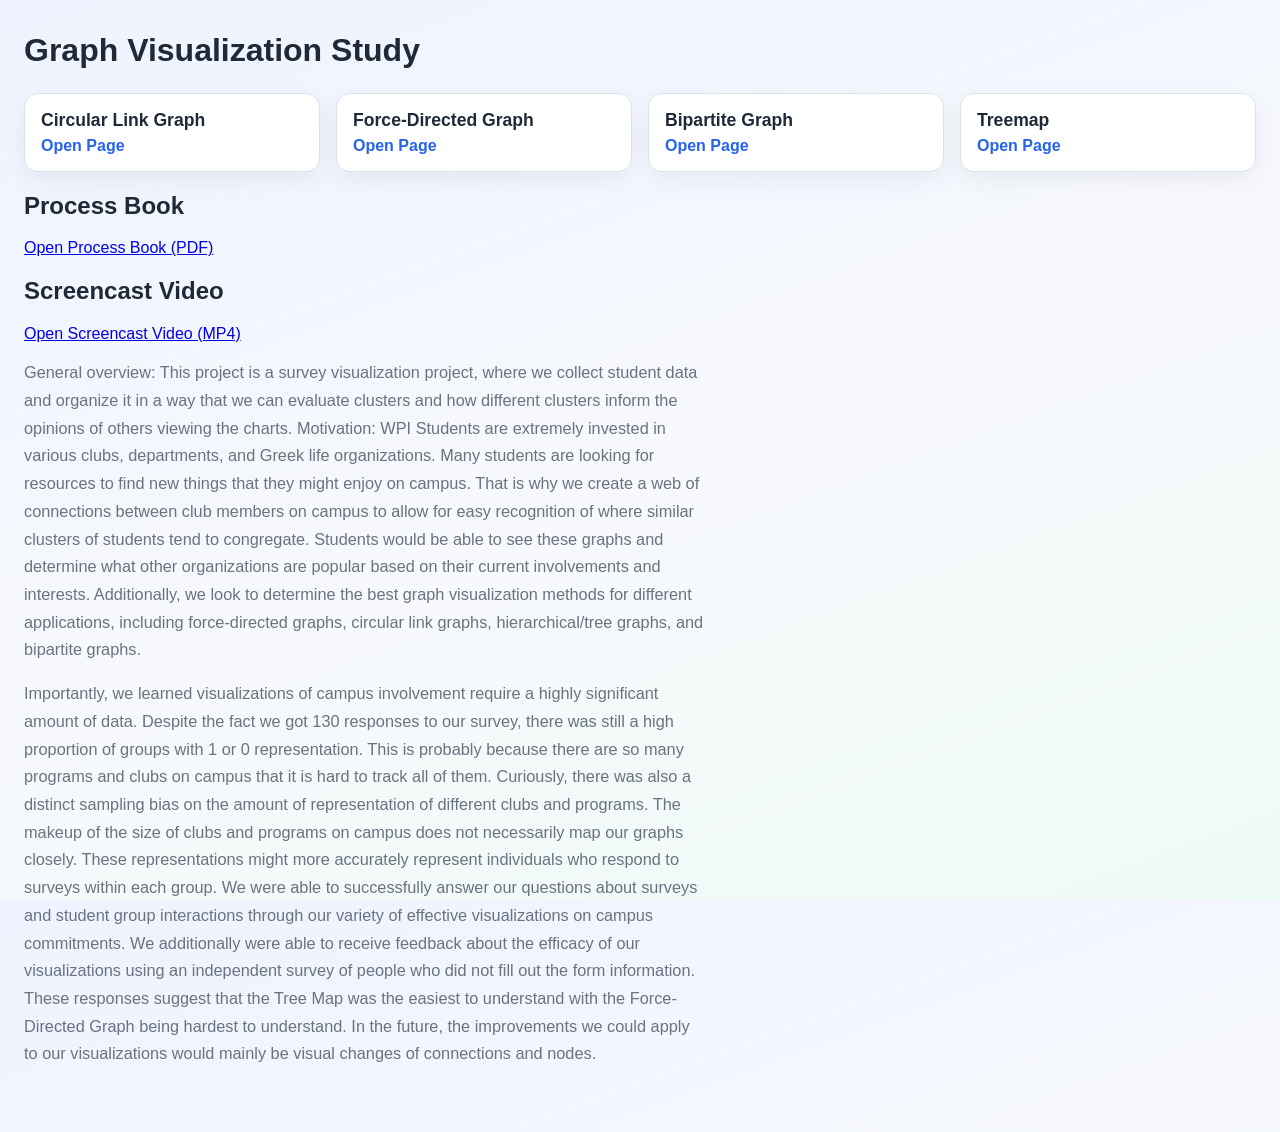
<file: index.html>
<!doctype html>
<html lang="en">
	<head>
		<meta charset="UTF-8" />
		<meta name="viewport" content="width=device-width, initial-scale=1.0" />
		<title>Graph Visualization Study</title>
		<link rel="icon" href="data:," />
		<link rel="stylesheet" href="styles.css" />
	</head>
	<body>
		<main class="page">
			<h1>Graph Visualization Study</h1>

			<section class="card-grid">
				<article class="card">
					<h2>Circular Link Graph</h2>
					<a href="circular-link.html" target="_blank">Open Page</a>
				</article>

				<article class="card">
					<h2>Force-Directed Graph</h2>
					<a href="force-directed.html" target="_blank">Open Page</a>
				</article>

				<article class="card">
					<h2>Bipartite Graph</h2>
					<a href="bipartite.html" target="_blank">Open Page</a>
				</article>

				<article class="card">
					<h2>Treemap</h2>
					<a href="treemap.html" target="_blank">Open Page</a>
				</article>
			</section>
			<article>
				<h2>Process Book</h2>
				<a href="Process%20Book.pdf" target="_blank" rel="noopener">Open Process Book (PDF)</a>
			</article>
			<article>
				<h2>Screencast Video</h2>
				<a href="screencast-recording.mov" target="_blank" rel="noopener">Open Screencast Video (MP4)</a>
			</article>
			<p>General overview: This project is a survey visualization project, where we collect student data and organize it in a way that we can evaluate clusters and how different clusters inform the opinions of others viewing the charts.
				Motivation: WPI Students are extremely invested in various clubs, departments, and Greek life organizations. Many students are looking for resources to find new things that they might enjoy on campus. That is why we create a web of connections between club members on campus to allow for easy recognition of where similar clusters of students tend to congregate. Students would be able to see these graphs and determine what other organizations are popular based on their current involvements and interests. Additionally, we look to determine the best graph visualization methods for different applications, including force-directed graphs, circular link graphs, hierarchical/tree graphs, and bipartite graphs.</p>
			<p>Importantly, we learned visualizations of campus involvement require a highly significant amount of data. Despite the fact we got 130 responses to our survey, there was still a high proportion of groups with 1 or 0 representation. This is probably because there are so many programs and clubs on campus that it is hard to track all of them. Curiously, there was also a distinct sampling bias on the amount of representation of different clubs and programs. The makeup of the size of clubs and programs on campus does not necessarily map our graphs closely. These representations might more accurately represent individuals who respond to surveys within each group. We were able to successfully answer our questions about surveys and student group interactions through our variety of effective visualizations on campus commitments. We additionally were able to receive feedback about the efficacy of our visualizations using an independent survey of people who did not fill out the form information. These responses suggest that the Tree Map was the easiest to understand with the Force-Directed Graph being hardest to understand. In the future, the improvements we could apply to our visualizations would mainly be visual changes of connections and nodes.</p>
		</main>
	</body>
</html>
</file>
<file: styles.css>
:root {
  --bg: #f7f9fc;
  --panel: #ffffff;
  --text: #1f2937;
  --muted: #6b7280;
  --accent: #2563eb;
  --border: #dbe3ef;
}

* {
  box-sizing: border-box;
}

html {
  height: 100%;
}

body {
  margin: 0;
  font-family: "Segoe UI", Tahoma, Geneva, Verdana, sans-serif;
  background: linear-gradient(160deg, #eef3ff 0%, #f7f9fc 55%, #eefaf6 100%);
  color: var(--text);
}

body.graph-view {
  width: 100vw;
  height: 100vh;
  overflow: hidden;
  background: #f8fbff;
}

.page {
  max-width: 1500px;
  margin: 0 auto;
  padding: 2rem 1.5rem 3rem;
}

h1 {
  margin: 0 0 0.5rem;
}

p {
  color: var(--muted);
  line-height: 1.7;
  font-size: 1.02rem;
  max-width: 75ch;
  margin-top: 1rem;
  margin-bottom: 1rem;
  text-wrap: balance;
  -webkit-font-smoothing: antialiased;
}

.card-grid {
  display: grid;
  grid-template-columns: repeat(auto-fit, minmax(240px, 1fr));
  gap: 1rem;
  margin-top: 1.5rem;
}

.card {
  background: var(--panel);
  border: 1px solid var(--border);
  border-radius: 14px;
  padding: 1rem;
  box-shadow: 0 8px 24px rgba(17, 24, 39, 0.06);
}

.card h2 {
  margin: 0 0 0.35rem;
  font-size: 1.1rem;
}

.card a {
  color: var(--accent);
  text-decoration: none;
  font-weight: 600;
}

.top-nav {
  margin-bottom: 1.25rem;
}

.top-nav a {
  color: var(--accent);
  text-decoration: none;
  font-weight: 600;
}

.graph-shell {
  margin-top: 1rem;
  background: var(--panel);
  border: 1px solid var(--border);
  border-radius: 14px;
  box-shadow: 0 8px 24px rgba(17, 24, 39, 0.06);
  overflow: hidden;
  min-height: 88vh;
  display: flex;
  flex-direction: column;
}

.graph-header {
  padding: 1rem;
  border-bottom: 1px solid var(--border);
}

.graph-area {
  padding: 1rem;
  flex: 1;
}

svg {
  width: 100%;
  height: 100%;
  min-height: 78vh;
  display: block;
  border-radius: 10px;
  background: #f8fbff;
  border: 1px dashed #bfd3f4;
}

body.graph-view svg {
  width: 100vw;
  height: 100vh;
  min-height: 100vh;
  border: none;
  border-radius: 0;
  background: #f8fbff;
}

#circular-link-graph {
  overflow: visible;
}

.caption {
  margin-top: 0.75rem;
  font-size: 0.95rem;
}
</file>
